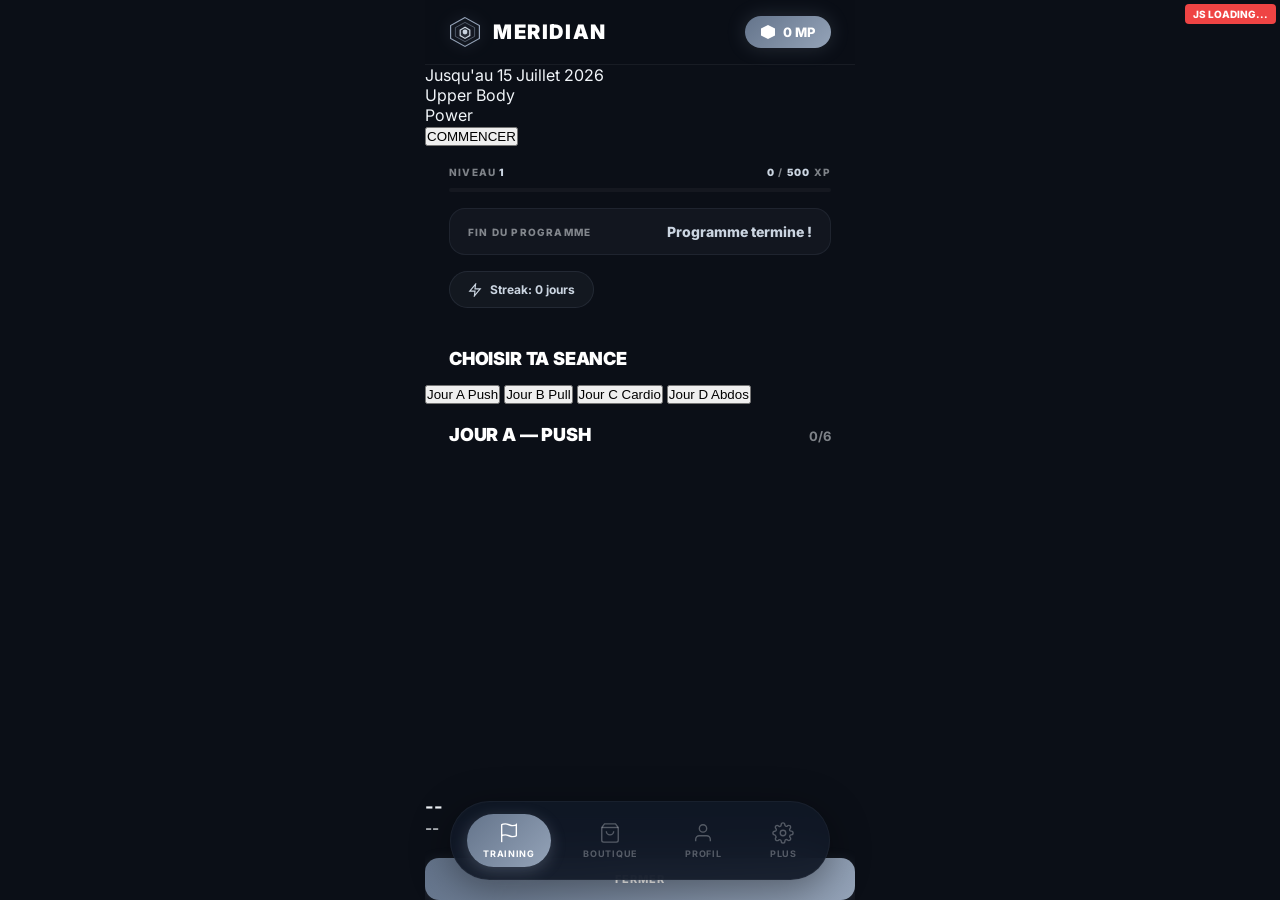
<file: meridian.html>
<!DOCTYPE html>
<html lang="fr">
<head>
<meta charset="UTF-8">
<meta name="viewport" content="width=device-width, initial-scale=1.0, maximum-scale=1.0, user-scalable=no, viewport-fit=cover">
<meta name="apple-mobile-web-app-capable" content="yes">
<meta name="apple-mobile-web-app-status-bar-style" content="black-translucent">
<title>MERIDIAN</title>
<link rel="stylesheet" href="meridian.css">
</head>
<body>
<div id="js-debug">JS LOADING...</div>
<div id="app">

<!-- SCREEN: TRAINING -->
<div class="screen active" id="screen-training">
<div class="top-bar">
  <div class="logo-wrap">
    <svg class="logo-svg" viewBox="0 0 40 40" fill="none">
      <path d="M20 2L2 12v16l18 10 18-10V12L20 2z" stroke="#94a3b8" stroke-width="1.5" fill="none"/>
      <path d="M20 8L8 14.5v11L20 32l12-6.5v-11L20 8z" stroke="#94a3b8" stroke-width="1" fill="none" opacity="0.6"/>
      <path d="M20 14l-6 3.5v7L20 28l6-3.5v-7L20 14z" stroke="#cbd5e1" stroke-width="1.5" fill="rgba(203,213,225,0.1)"/>
      <circle cx="20" cy="20" r="3" fill="#cbd5e1"/>
    </svg>
    <div class="logo-text">MERIDIAN</div>
  </div>
  <div class="mp-balance"><div class="mp-icon"></div><div class="mp-val" id="mp-balance">0 MP</div></div>
</div>
<div class="hero">
  <div class="hero-content">
    <div class="hero-label">Jusqu'au 15 Juillet 2026</div>
    <div class="hero-title" id="hero-program-title">Upper Body<br>Power</div>
    <button class="hero-cta" id="btn-scroll">COMMENCER</button>
  </div>
</div>
<div class="level-bar">
  <div class="level-info"><div class="level-txt">Niveau <span id="user-level">1</span></div><div class="level-txt"><span id="xp-current">0</span> / <span id="xp-next">500</span> XP</div></div>
  <div class="level-track"><div class="level-fill" id="level-fill" style="width:0%"></div></div>
</div>
<div class="countdown-bar">
  <div class="countdown-label">Fin du programme</div>
  <div class="countdown-val" id="countdown-timer">-- jours</div>
</div>
<div class="streak"><svg viewBox="0 0 24 24" fill="none" stroke="currentColor" stroke-width="2"><path d="M13 2L3 14h9l-1 8 10-12h-9l1-8z"/></svg><span id="streak-count">Streak: 0 jours</span></div>
<div class="sec-head"><div class="sec-title">Choisir ta seance</div></div>
<div class="day-selector">
  <button class="day-pill active" data-day="A">Jour A Push</button>
  <button class="day-pill" data-day="B">Jour B Pull</button>
  <button class="day-pill" data-day="C">Jour C Cardio</button>
  <button class="day-pill" data-day="D">Jour D Abdos</button>
</div>
<div class="sec-head"><div class="sec-title" id="ex-title">Jour A — Push</div><div class="sec-count" id="ex-count">0/6</div></div>
<div id="ex-list"></div>
</div>

<!-- SCREEN: SHOP -->
<div class="screen" id="screen-shop">
<div class="top-bar">
  <div class="logo-wrap">
    <svg class="logo-svg" viewBox="0 0 40 40" fill="none">
      <path d="M20 2L2 12v16l18 10 18-10V12L20 2z" stroke="#94a3b8" stroke-width="1.5" fill="none"/>
      <path d="M20 8L8 14.5v11L20 32l12-6.5v-11L20 8z" stroke="#94a3b8" stroke-width="1" fill="none" opacity="0.6"/>
      <path d="M20 14l-6 3.5v7L20 28l6-3.5v-7L20 14z" stroke="#cbd5e1" stroke-width="1.5" fill="rgba(203,213,225,0.1)"/>
      <circle cx="20" cy="20" r="3" fill="#cbd5e1"/>
    </svg>
    <div class="logo-text">BOUTIQUE</div>
  </div>
  <div class="mp-balance"><div class="mp-icon"></div><div class="mp-val" id="mp-balance-shop">0 MP</div></div>
</div>
<div class="sec-head"><div class="sec-title">Categories</div></div>
<div class="shop-cats">
  <button class="shop-cat a" data-cat="all">Tout</button>
  <button class="shop-cat" data-cat="snack">Snack</button>
  <button class="shop-cat" data-cat="clothes">Vetements</button>
  <button class="shop-cat" data-cat="shoes">Chaussures</button>
  <button class="shop-cat" data-cat="other">Autres</button>
</div>
<div class="shop-grid" id="shop-grid"></div>
<div style="height:40px"></div>
<div class="sec-head"><div class="sec-title">Inventaire</div></div>
<div class="hist-list" id="inventory-list" style="padding-bottom:20px"></div>
</div>

<!-- SCREEN: PROFILE -->
<div class="screen" id="screen-profile">
<div class="top-bar">
  <div class="logo-wrap">
    <svg class="logo-svg" viewBox="0 0 40 40" fill="none">
      <path d="M20 2L2 12v16l18 10 18-10V12L20 2z" stroke="#94a3b8" stroke-width="1.5" fill="none"/>
      <path d="M20 8L8 14.5v11L20 32l12-6.5v-11L20 8z" stroke="#94a3b8" stroke-width="1" fill="none" opacity="0.6"/>
      <path d="M20 14l-6 3.5v7L20 28l6-3.5v-7L20 14z" stroke="#cbd5e1" stroke-width="1.5" fill="rgba(203,213,225,0.1)"/>
      <circle cx="20" cy="20" r="3" fill="#cbd5e1"/>
    </svg>
    <div class="logo-text">PROFIL</div>
  </div>
  <div class="mp-balance"><div class="mp-icon"></div><div class="mp-val" id="mp-balance-profile">0 MP</div></div>
</div>
<div class="sec-head"><div class="sec-title">Statistiques</div></div>
<div class="stats-grid">
  <div class="stat-card"><div class="stat-v" id="stat-workouts">0</div><div class="stat-l">Seances</div></div>
  <div class="stat-card"><div class="stat-v" id="stat-minutes">0</div><div class="stat-l">Minutes</div></div>
  <div class="stat-card"><div class="stat-v" id="stat-mp-earned">0</div><div class="stat-l">MP Gagnes</div></div>
  <div class="stat-card"><div class="stat-v" id="stat-streak">0</div><div class="stat-l">Streak Jours</div></div>
</div>
<div class="sec-head"><div class="sec-title">Historique</div></div>
<div class="hist-list" id="hist-list"></div>
</div>

<!-- SCREEN: SETTINGS -->
<div class="screen" id="screen-settings">
<div class="top-bar">
  <div class="logo-wrap">
    <svg class="logo-svg" viewBox="0 0 40 40" fill="none">
      <path d="M20 2L2 12v16l18 10 18-10V12L20 2z" stroke="#94a3b8" stroke-width="1.5" fill="none"/>
      <path d="M20 8L8 14.5v11L20 32l12-6.5v-11L20 8z" stroke="#94a3b8" stroke-width="1" fill="none" opacity="0.6"/>
      <path d="M20 14l-6 3.5v7L20 28l6-3.5v-7L20 14z" stroke="#cbd5e1" stroke-width="1.5" fill="rgba(203,213,225,0.1)"/>
      <circle cx="20" cy="20" r="3" fill="#cbd5e1"/>
    </svg>
    <div class="logo-text">PARAMETRES</div>
  </div>
</div>
<div style="padding:24px;">
  <div style="font-size:15px;font-weight:800;color:#fff;margin-bottom:16px;letter-spacing:-0.01em;text-transform:uppercase;">A propos de Meridian Points</div>
  <p style="font-size:14px;color:var(--text-dim);line-height:1.7;margin-bottom:24px;font-weight:500;">1 MP = 0.01 EUR (1 centime). Gagne des MP en completant tes exercices et echange-les contre des recompenses dans la boutique. Le programme se termine mi-juillet.</p>
  <div style="font-size:15px;font-weight:800;color:#fff;margin-bottom:16px;letter-spacing:-0.01em;text-transform:uppercase;">Regles</div>
  <p style="font-size:14px;color:var(--text-dim);line-height:1.7;font-weight:500;">
    - Jour A: Push (pecs, epaules, triceps) — MACHINES UNIQUEMENT.<br>
    - Jour B: Pull (dos, biceps) — MACHINES UNIQUEMENT.<br>
    - Jour C: Cardio — Tapis, Stepper, Rameur, Velo elliptique.<br>
    - Jour D: Abdos — MACHINES UNIQUEMENT.<br>
    - Completer un exercice = MP + XP.<br>
    - Streak bonus: +10% MP par jour consecutif.<br>
    - 1 MP = 0.01 EUR.
  </p>
  <button class="btn-p" id="btn-reset" style="margin-top:30px;width:100%;">REINITIALISER LA PROGRESSION</button>
</div>
</div>

<nav class="nav">
<button class="nav-item a" data-screen="training">
  <svg viewBox="0 0 24 24" fill="none" stroke="currentColor" stroke-width="1.5"><path d="M4 15s1-1 4-1 5 2 8 2 4-1 4-1V3s-1 1-4 1-5-2-8-2-4 1-4 1z"/><line x1="4" y1="22" x2="4" y2="15"/></svg>
  Training
</button>
<button class="nav-item" data-screen="shop">
  <svg viewBox="0 0 24 24" fill="none" stroke="currentColor" stroke-width="1.5"><path d="M6 2L3 6v14a2 2 0 002 2h14a2 2 0 002-2V6l-3-4z"/><line x1="3" y1="6" x2="21" y2="6"/><path d="M16 10a4 4 0 01-8 0"/></svg>
  Boutique
</button>
<button class="nav-item" data-screen="profile">
  <svg viewBox="0 0 24 24" fill="none" stroke="currentColor" stroke-width="1.5"><path d="M20 21v-2a4 4 0 00-4-4H8a4 4 0 00-4 4v2"/><circle cx="12" cy="7" r="4"/></svg>
  Profil
</button>
<button class="nav-item" data-screen="settings">
  <svg viewBox="0 0 24 24" fill="none" stroke="currentColor" stroke-width="1.5"><circle cx="12" cy="12" r="3"/><path d="M19.4 15a1.65 1.65 0 00.33 1.82l.06.06a2 2 0 010 2.83 2 2 0 01-2.83 0l-.06-.06a1.65 1.65 0 00-1.82-.33 1.65 1.65 0 00-1 1.51V21a2 2 0 01-2 2 2 2 0 01-2-2v-.09A1.65 1.65 0 009 19.4a1.65 1.65 0 00-1.82.33l-.06.06a2 2 0 01-2.83 0 2 2 0 010-2.83l-.06-.06a1.65 1.65 0 00-.33-1.82 1.65 1.65 0 00-1.51-1H3a2 2 0 01-2-2 2 2 0 012-2h.09A1.65 1.65 0 004.6 9a1.65 1.65 0 00-.33-1.82l-.06-.06a2 2 0 010-2.83 2 2 0 012.83 0l.06.06a1.65 1.65 0 001.82.33H9a1.65 1.65 0 001-1.51V3a2 2 0 012-2 2 2 0 012 2v.09a1.65 1.65 0 001 1.51 1.65 1.65 0 001.82-.33l.06-.06a2 2 0 012.83 0 2 2 0 010 2.83l-.06.06a1.65 1.65 0 00-.33 1.82V9a1.65 1.65 0 001.51 1H21a2 2 0 012 2 2 2 0 01-2 2h-.09a1.65 1.65 0 00-1.51 1z"/></svg>
  Plus
</button>
</nav>

<div class="workout" id="workout">
<div class="w-head"><div class="w-title">Exercice en cours</div><button class="w-close" id="w-close">&times;</button></div>
<div class="w-body">
  <div class="timer" id="timer">00:00<span class="ms">.00</span></div>
  <div class="w-name" id="w-name">--</div>
  <div class="w-info" id="w-info">--</div>
  <div class="w-prog"><div class="w-prog-bar" id="w-prog-bar"></div></div>
  <div class="w-actions">
    <button class="btn-p btn-v" id="btn-complete">EXERCICE TERMINE</button>
    <button class="btn-s" id="btn-cancel">Annuler</button>
  </div>
</div>
</div>

<div class="comp" id="comp">
<div class="comp-card">
  <div class="comp-head"><div class="comp-title">Exercice Complete</div><div class="comp-sub" id="comp-sub">--</div></div>
  <div class="comp-mp"><div class="mp-icon"></div><div class="mp-earn" id="comp-mp">+0 MP</div></div>
  <div class="fg"><label class="fl">Poids / Resistance (kg)</label><input type="number" class="fi" id="input-weight" placeholder="Ex: 45"></div>
  <div class="fg"><label class="fl">Ressenti</label><div class="rg"><button class="rb" data-r="1">Facile</button><button class="rb sel" data-r="2">Moyen</button><button class="rb" data-r="3">Dur</button></div></div>
  <div class="fg"><label class="fl">Duree: <span id="comp-time">00:00</span></label></div>
  <button class="btn-p btn-v" id="btn-submit">VALIDER & GAGNER MP</button>
</div>
</div>

<div class="info-modal" id="info-modal">
<div class="info-card">
  <h3 id="info-title">--</h3>
  <p id="info-desc">--</p>
  <div id="info-details"></div>
  <button class="btn-p" id="btn-info-close" style="width:100%;margin-top:20px;">Fermer</button>
</div>
</div>

<div class="toast" id="toast"><div class="mp-icon"></div><div class="toast-txt" id="toast-txt">Notification</div></div>

</div>

<script src="meridian.js"></script>
</body>
</html>
</file>
<file: meridian.css>
@import url('https://fonts.googleapis.com/css2?family=Inter:wght@300;400;500;600;700;800;900&display=swap');

:root {
  --bg: #0b0f17;
  --bg-light: #111827;
  --card: rgba(255,255,255,0.02);
  --card-border: rgba(255,255,255,0.06);
  --glass: rgba(255,255,255,0.03);
  --text: #f1f5f9;
  --text-dim: rgba(241,245,249,0.5);
  --text-muted: rgba(241,245,249,0.3);
  --accent: #94a3b8;
  --accent-light: #cbd5e1;
  --accent-dark: #64748b;
  --accent-glow: rgba(148,163,184,0.2);
  --gradient-accent: linear-gradient(135deg, #64748b 0%, #94a3b8 100%);
  --gradient-card: linear-gradient(180deg, rgba(148,163,184,0.06) 0%, rgba(148,163,184,0.01) 100%);
  --font: 'Inter', -apple-system, BlinkMacSystemFont, sans-serif;
}

* { margin:0; padding:0; box-sizing:border-box; -webkit-tap-highlight-color: transparent; }
html, body { width:100%; height:100%; overflow:hidden; background:var(--bg); font-family:var(--font); color:var(--text); -webkit-font-smoothing:antialiased; }

#app { width:100%; height:100%; max-width:430px; margin:0 auto; position:relative; overflow:hidden; background:var(--bg); display:flex; flex-direction:column; }

.screen { flex:1; overflow-y:auto; overflow-x:hidden; -webkit-overflow-scrolling:touch; scrollbar-width:none; display:none; padding-bottom: calc(100px + env(safe-area-inset-bottom, 0px)); position:relative; z-index:1; }
.screen::-webkit-scrollbar { display:none; }
.screen.active { display:block; }

/* TOP BAR */
.top-bar { position:sticky; top:0; z-index:100; background:rgba(11,15,23,0.95); backdrop-filter:blur(20px); padding: calc(env(safe-area-inset-top, 0px) + 16px) 24px 16px; display:flex; align-items:center; justify-content:space-between; border-bottom:1px solid var(--card-border); }
.logo-wrap { display:flex; align-items:center; gap:12px; }
.logo-svg { width:32px; height:32px; filter:drop-shadow(0 0 8px rgba(148,163,184,0.4)); }
.logo-text { font-size:20px; font-weight:900; letter-spacing:0.08em; color:#fff; text-transform:uppercase; }
.mp-balance { display:flex; align-items:center; gap:8px; background:var(--gradient-accent); padding:8px 16px; border-radius:999px; box-shadow:0 0 20px var(--accent-glow); }
.mp-icon { width:14px; height:14px; background:#fff; clip-path:polygon(50% 0%, 100% 25%, 100% 75%, 50% 100%, 0% 75%, 0% 25%); flex-shrink:0; }
.mp-val { font-size:13px; font-weight:800; color:#fff; }

/* LEVEL */
.level-bar { padding:20px 24px 16px; }
.level-info { display:flex; justify-content:space-between; align-items:center; margin-bottom:10px; }
.level-txt { font-size:10px; font-weight:800; letter-spacing:0.12em; text-transform:uppercase; color:var(--text-dim); }
.level-txt span { color:var(--accent-light); font-weight:900; }
.level-track { width:100%; height:4px; background:rgba(255,255,255,0.04); border-radius:999px; position:relative; overflow:hidden; }
.level-fill { position:absolute; left:0; top:0; height:100%; background:var(--gradient-accent); border-radius:999px; width:0%; transition:width 0.6s ease; }

/* COUNTDOWN */
.countdown-bar { margin:0 24px 16px; padding:14px 18px; background:rgba(148,163,184,0.05); border:1px solid rgba(148,163,184,0.1); border-radius:16px; display:flex; align-items:center; justify-content:space-between; }
.countdown-label { font-size:10px; font-weight:800; letter-spacing:0.12em; text-transform:uppercase; color:var(--text-dim); }
.countdown-val { font-size:14px; font-weight:800; color:var(--accent-light); }

/* STREAK */
.streak { display:inline-flex; align-items:center; gap:8px; background:rgba(148,163,184,0.06); border:1px solid rgba(148,163,184,0.12); padding:10px 18px; margin:0 24px 20px; border-radius:999px; }
.streak svg { width:14px; height:14px; color:var(--accent-light); }
.streak span { font-size:12px; font-weight:700; color:var(--accent-light); }

/* SEC HEAD */
.sec-head { padding:20px 24px 14px; display:flex; align-items:baseline; justify-content:space-between; }
.sec-title { font-size:18px; font-weight:900; color:#fff; letter-spacing:-0.01em; text-transform:uppercase; }
.sec-count { font-size:13px; color:var(--text-dim); font-weight:700; }

/* ═══ CALENDAR ROWS ═══ */
#calendar-list { padding:0 24px; }

.cal-row {
  display:flex; align-items:center; justify-content:space-between;
  padding:16px 20px; margin-bottom:10px;
  background:var(--card); border:1px solid var(--card-border);
  border-radius:18px; transition:all 0.2s; position:relative; overflow:hidden;
}
.cal-row::before {
  content:''; position:absolute; left:0; top:0; bottom:0; width:3px;
  background:var(--gradient-accent); opacity:0;
  transition:opacity 0.2s;
}
.cal-row.cal-today { border-color:rgba(148,163,184,0.25); background:rgba(148,163,184,0.06); }
.cal-row.cal-today::before { opacity:1; }
.cal-row.cal-done { opacity:0.45; }
.cal-row.cal-done::before { background:linear-gradient(135deg,#22c55e,#16a34a); opacity:1; }
.cal-row.cal-past { opacity:0.6; }

.cal-left { flex:1; }
.cal-day-label { font-size:10px; font-weight:800; letter-spacing:0.12em; text-transform:uppercase; color:var(--text-muted); margin-bottom:5px; }
.today-badge { background:var(--gradient-accent); color:#fff; padding:2px 8px; border-radius:999px; font-size:9px; font-weight:800; letter-spacing:0.1em; }
.cal-split-name { font-size:15px; font-weight:700; color:#fff; }

.cal-right { display:flex; flex-direction:column; align-items:flex-end; gap:8px; }
.cal-progress { font-size:12px; font-weight:700; color:var(--text-dim); }
.cal-check { font-size:18px; color:#22c55e; font-weight:900; }
.cal-btn {
  background:var(--gradient-accent); color:#fff; border:none;
  padding:9px 18px; border-radius:999px;
  font-family:var(--font); font-size:10px; font-weight:800; letter-spacing:0.08em; text-transform:uppercase;
  cursor:pointer; box-shadow:0 4px 15px rgba(148,163,184,0.25); transition:all 0.15s;
  white-space:nowrap;
}
.cal-btn:active { transform:scale(0.95); }

/* ═══ SESSION VIEW ═══ */
.session-header {
  padding:20px 24px 0;
}
.btn-back {
  display:inline-flex; align-items:center; gap:8px;
  background:var(--glass); border:1px solid var(--card-border); color:var(--text-dim);
  padding:10px 16px; border-radius:999px; font-family:var(--font);
  font-size:11px; font-weight:700; letter-spacing:0.06em; text-transform:uppercase;
  cursor:pointer; margin-bottom:20px; transition:all 0.15s;
}
.btn-back svg { width:16px; height:16px; }
.btn-back:active { background:rgba(148,163,184,0.08); border-color:rgba(148,163,184,0.2); }

.session-title-block { display:flex; align-items:center; gap:14px; margin-bottom:16px; }
.session-icon-big { font-size:32px; }
.session-title-txt { font-size:22px; font-weight:900; color:#fff; text-transform:uppercase; letter-spacing:-0.01em; }
.session-date-txt { font-size:12px; color:var(--text-dim); font-weight:600; margin-top:2px; }

.session-progress-bar { width:100%; height:4px; background:rgba(255,255,255,0.05); border-radius:999px; overflow:hidden; margin-bottom:8px; }
.session-progress-fill { height:100%; background:var(--gradient-accent); border-radius:999px; transition:width 0.5s ease; }
.session-progress-label { font-size:10px; font-weight:800; letter-spacing:0.1em; text-transform:uppercase; color:var(--text-dim); margin-bottom:20px; }

/* ═══ EXERCISE ROWS ═══ */
#session-ex-list { padding:0 24px; }

.exo-row {
  background:var(--card); border:1px solid var(--card-border);
  border-radius:16px; margin-bottom:8px;
  overflow:hidden; transition:border-color 0.2s, background 0.2s;
  cursor:pointer;
}
.exo-row:active { background:rgba(148,163,184,0.04); }
.exo-row.exo-expanded { border-color:rgba(148,163,184,0.2); background:rgba(148,163,184,0.03); }
.exo-row.exo-done { opacity:0.45; }
.exo-row.exo-done .exo-row-name { text-decoration:line-through; color:var(--text-muted); }

.exo-row-header { display:flex; align-items:center; justify-content:space-between; padding:14px 16px; }
.exo-row-left { display:flex; align-items:center; gap:12px; flex:1; min-width:0; }
.exo-num { width:28px; height:28px; border-radius:50%; background:rgba(148,163,184,0.1); border:1px solid rgba(148,163,184,0.15); display:flex; align-items:center; justify-content:center; font-size:11px; font-weight:800; color:var(--accent-light); flex-shrink:0; }
.exo-check { width:28px; height:28px; border-radius:50%; background:rgba(34,197,94,0.15); border:1px solid rgba(34,197,94,0.3); display:flex; align-items:center; justify-content:center; font-size:14px; flex-shrink:0; }
.exo-row-info { flex:1; min-width:0; }
.exo-row-name { font-size:14px; font-weight:700; color:#fff; white-space:nowrap; overflow:hidden; text-overflow:ellipsis; }
.exo-row-meta { font-size:11px; color:var(--text-dim); font-weight:500; margin-top:2px; }
.exo-row-right { display:flex; align-items:center; gap:10px; flex-shrink:0; }
.exo-mp-small { font-size:11px; font-weight:800; color:var(--accent-light); }
.exo-chevron { font-size:10px; color:var(--text-muted); }

/* EXPANDED DETAIL PANEL */
.exo-detail-panel { padding:0 16px 16px; border-top:1px solid rgba(255,255,255,0.04); }
.exo-detail-info { font-size:13px; color:var(--text-dim); line-height:1.65; font-weight:500; padding:14px 0 16px; }
.exo-detail-grid { display:grid; grid-template-columns:1fr 1fr; gap:10px; margin-bottom:16px; }
.exo-detail-item { background:rgba(255,255,255,0.02); border:1px solid var(--card-border); padding:12px; border-radius:12px; }
.exo-detail-label { font-size:9px; color:var(--text-muted); text-transform:uppercase; font-weight:800; letter-spacing:0.1em; margin-bottom:4px; }
.exo-detail-val { font-size:14px; font-weight:700; color:#fff; }

.btn-start-exo { width:100%; padding:14px; border-radius:14px; }
.exo-done-label { text-align:center; font-size:12px; font-weight:700; color:#22c55e; padding:10px; }

.finish-msg { text-align:center; font-size:20px; font-weight:900; color:#fff; }

/* ═══ SHARED BUTTONS ═══ */
.btn-p { background:var(--gradient-accent); color:#fff; border:none; padding:14px; font-family:var(--font); font-size:11px; font-weight:800; letter-spacing:0.08em; text-transform:uppercase; cursor:pointer; display:flex; align-items:center; justify-content:center; gap:8px; border-radius:14px; box-shadow:0 4px 15px rgba(148,163,184,0.2); transition:all 0.15s; }
.btn-p:active { transform:scale(0.96); }
.btn-s { background:var(--glass); color:#fff; border:1px solid var(--card-border); padding:14px; font-family:var(--font); font-size:11px; font-weight:700; letter-spacing:0.08em; text-transform:uppercase; cursor:pointer; border-radius:14px; transition:all 0.15s; }
.btn-s:active { border-color:rgba(148,163,184,0.2); background:rgba(148,163,184,0.08); }
.btn-v { box-shadow:0 4px 20px rgba(148,163,184,0.3); }

/* SHOP */
.shop-cats { display:flex; gap:8px; padding:0 24px 20px; overflow-x:auto; scrollbar-width:none; }
.shop-cats::-webkit-scrollbar { display:none; }
.shop-cat { flex-shrink:0; background:var(--glass); border:1px solid var(--card-border); padding:12px 20px; font-family:var(--font); font-size:11px; font-weight:700; letter-spacing:0.08em; text-transform:uppercase; color:var(--text-dim); cursor:pointer; white-space:nowrap; border-radius:999px; transition:all 0.15s; }
.shop-cat.a { background:var(--gradient-accent); color:#fff; border-color:transparent; box-shadow:0 4px 20px rgba(148,163,184,0.3); }
.shop-grid { display:grid; grid-template-columns:1fr 1fr; gap:14px; padding:0 24px; }
.shop-item { background:var(--card); border:1px solid var(--card-border); border-radius:20px; overflow:hidden; transition:all 0.2s; }
.shop-item:active { transform:scale(0.97); border-color:rgba(148,163,184,0.15); }
.shop-img { width:100%; height:130px; background:var(--bg-light); display:flex; align-items:center; justify-content:center; font-size:60px; }
.shop-info { padding:16px; }
.shop-n { font-size:13px; font-weight:800; color:#fff; margin-bottom:6px; line-height:1.3; }
.shop-p { display:flex; align-items:center; gap:6px; margin-bottom:4px; }
.shop-p .mp-icon { width:10px; height:10px; background:var(--accent-light); }
.shop-p .pv { font-size:15px; font-weight:900; color:var(--accent-light); }
.shop-e { font-size:11px; color:var(--text-dim); font-weight:500; }
.shop-btn { width:100%; background:var(--gradient-accent); color:#fff; border:none; padding:12px; font-family:var(--font); font-size:11px; font-weight:800; letter-spacing:0.1em; text-transform:uppercase; cursor:pointer; border-radius:12px; margin-top:10px; box-shadow:0 4px 15px rgba(148,163,184,0.2); transition:all 0.15s; }
.shop-btn:active { transform:scale(0.96); }
.shop-btn:disabled { background:rgba(255,255,255,0.03); color:var(--text-muted); box-shadow:none; cursor:not-allowed; }
.shop-btn.owned { background:rgba(34,197,94,0.1); color:#22c55e; border:1px solid rgba(34,197,94,0.2); box-shadow:none; }

/* STATS */
.stats-grid { display:grid; grid-template-columns:1fr 1fr; gap:14px; padding:0 24px 20px; }
.stat-card { background:var(--card); border:1px solid var(--card-border); border-radius:20px; padding:24px 16px; text-align:center; position:relative; overflow:hidden; }
.stat-card::before { content:''; position:absolute; top:0; left:0; right:0; height:2px; background:var(--gradient-accent); opacity:0.4; }
.stat-v { font-size:32px; font-weight:900; color:#fff; margin-bottom:6px; letter-spacing:-0.02em; }
.stat-l { font-size:9px; font-weight:800; letter-spacing:0.15em; text-transform:uppercase; color:var(--text-dim); }

/* HISTORY */
.hist-list { padding:0 24px; }
.hist-item { display:flex; align-items:center; justify-content:space-between; padding:16px 0; border-bottom:1px solid rgba(255,255,255,0.04); }
.hist-left { display:flex; flex-direction:column; gap:4px; }
.hist-ex { font-size:14px; font-weight:800; color:#fff; }
.hist-meta { font-size:12px; color:var(--text-dim); font-weight:500; }
.hist-mp { display:flex; align-items:center; gap:6px; }
.hist-mp .mp-icon { width:10px; height:10px; background:var(--accent-light); }
.hist-mp .hv { font-size:14px; font-weight:800; color:var(--accent-light); }

/* NAV */
.nav { position:fixed; bottom:20px; left:50%; transform:translateX(-50%); width:calc(100% - 48px); max-width:380px; background:rgba(17,24,39,0.92); backdrop-filter:blur(20px); border:1px solid rgba(255,255,255,0.04); border-radius:999px; display:flex; justify-content:space-around; align-items:center; padding:12px 8px; z-index:100; box-shadow:0 10px 40px rgba(0,0,0,0.4); }
.nav-item { display:flex; flex-direction:column; align-items:center; gap:4px; background:none; border:none; color:var(--text-muted); font-family:var(--font); font-size:9px; font-weight:700; letter-spacing:0.08em; text-transform:uppercase; cursor:pointer; padding:8px 16px; transition:all 0.2s; border-radius:999px; }
.nav-item.a { color:#fff; background:var(--gradient-accent); box-shadow:0 4px 15px rgba(148,163,184,0.3); }
.nav-item svg { width:22px; height:22px; stroke-width:1.5; }

/* WORKOUT TIMER */
.workout { position:fixed; inset:0; z-index:1000; background:var(--bg); display:none; flex-direction:column; }
.workout.active { display:flex; }
.w-head { padding: calc(env(safe-area-inset-top, 0px) + 20px) 24px 20px; display:flex; align-items:center; justify-content:space-between; }
.w-title { font-size:12px; font-weight:800; letter-spacing:0.15em; text-transform:uppercase; color:var(--text-dim); }
.w-close { background:var(--glass); border:1px solid var(--card-border); color:#fff; font-size:20px; cursor:pointer; padding:10px 16px; border-radius:14px; font-family:var(--font); font-weight:700; }
.w-body { flex:1; display:flex; flex-direction:column; align-items:center; justify-content:center; padding:30px; }
.timer { font-size:80px; font-weight:200; color:#fff; font-variant-numeric:tabular-nums; margin-bottom:30px; text-shadow:0 0 40px rgba(148,163,184,0.4); letter-spacing:-0.02em; }
.timer .ms { font-size:28px; font-weight:300; color:var(--text-dim); }
.w-name { font-size:24px; font-weight:800; color:#fff; margin-bottom:8px; text-align:center; }
.w-info { font-size:13px; color:var(--text-dim); margin-bottom:50px; text-align:center; font-weight:500; }
.w-prog { width:260px; height:4px; background:rgba(255,255,255,0.04); margin-bottom:50px; border-radius:999px; position:relative; overflow:hidden; }
.w-prog-bar { position:absolute; left:0; top:0; height:100%; background:var(--gradient-accent); width:0%; border-radius:999px; transition:width 0.3s; }
.w-actions { width:100%; max-width:340px; display:flex; flex-direction:column; gap:14px; }

/* COMPLETION MODAL */
.comp { position:fixed; inset:0; z-index:1001; background:rgba(11,15,23,0.97); display:none; align-items:center; justify-content:center; padding:20px; backdrop-filter:blur(20px); }
.comp.active { display:flex; }
.comp-card { background:var(--bg-light); border:1px solid rgba(148,163,184,0.1); border-radius:24px; width:100%; max-width:380px; padding:32px; box-shadow:0 20px 60px rgba(0,0,0,0.5); }
.comp-head { text-align:center; margin-bottom:28px; }
.comp-title { font-size:22px; font-weight:900; color:#fff; margin-bottom:6px; text-transform:uppercase; }
.comp-sub { font-size:13px; color:var(--text-dim); font-weight:500; }
.comp-mp { display:flex; align-items:center; justify-content:center; gap:12px; margin-bottom:28px; padding:20px; background:rgba(148,163,184,0.06); border-radius:16px; border:1px solid rgba(148,163,184,0.1); }
.comp-mp .mp-icon { width:28px; height:28px; background:var(--accent-light); }
.comp-mp .mp-earn { font-size:32px; font-weight:900; color:var(--accent-light); }
.fg { margin-bottom:18px; }
.fl { display:block; font-size:10px; font-weight:800; letter-spacing:0.12em; text-transform:uppercase; color:var(--text-dim); margin-bottom:8px; }
.fi { width:100%; background:rgba(255,255,255,0.03); border:1px solid var(--card-border); color:#fff; padding:16px; font-family:var(--font); font-size:16px; font-weight:600; outline:none; border-radius:14px; transition:all 0.2s; }
.fi:focus { border-color:rgba(148,163,184,0.3); }
.fi::placeholder { color:var(--text-muted); }
.rg { display:flex; gap:10px; margin-bottom:18px; }
.rb { flex:1; background:rgba(255,255,255,0.03); border:1px solid var(--card-border); color:var(--text-dim); padding:16px 8px; font-family:var(--font); font-size:11px; font-weight:700; letter-spacing:0.04em; text-transform:uppercase; cursor:pointer; border-radius:14px; transition:all 0.15s; }
.rb.sel { border-color:var(--accent); color:var(--accent-light); background:rgba(148,163,184,0.08); }

/* TOAST */
.toast { position:fixed; top:calc(60px + env(safe-area-inset-top, 0px)); left:50%; transform:translateX(-50%) translateY(-20px); background:var(--bg-light); border:1px solid rgba(148,163,184,0.2); padding:16px 28px; display:flex; align-items:center; gap:10px; opacity:0; pointer-events:none; transition:all 0.3s; z-index:2000; white-space:nowrap; border-radius:999px; box-shadow:0 10px 40px rgba(0,0,0,0.4); }
.toast.show { opacity:1; transform:translateX(-50%) translateY(0); }
.toast .mp-icon { width:16px; height:16px; background:var(--accent-light); }
.toast-txt { font-size:13px; font-weight:800; color:#fff; }

/* DEBUG */
#js-debug { position:fixed; top:4px; right:4px; z-index:9999; background:#ef4444; color:#fff; padding:4px 8px; font-size:10px; font-weight:800; border-radius:4px; transition:opacity 0.5s; }
</file>
